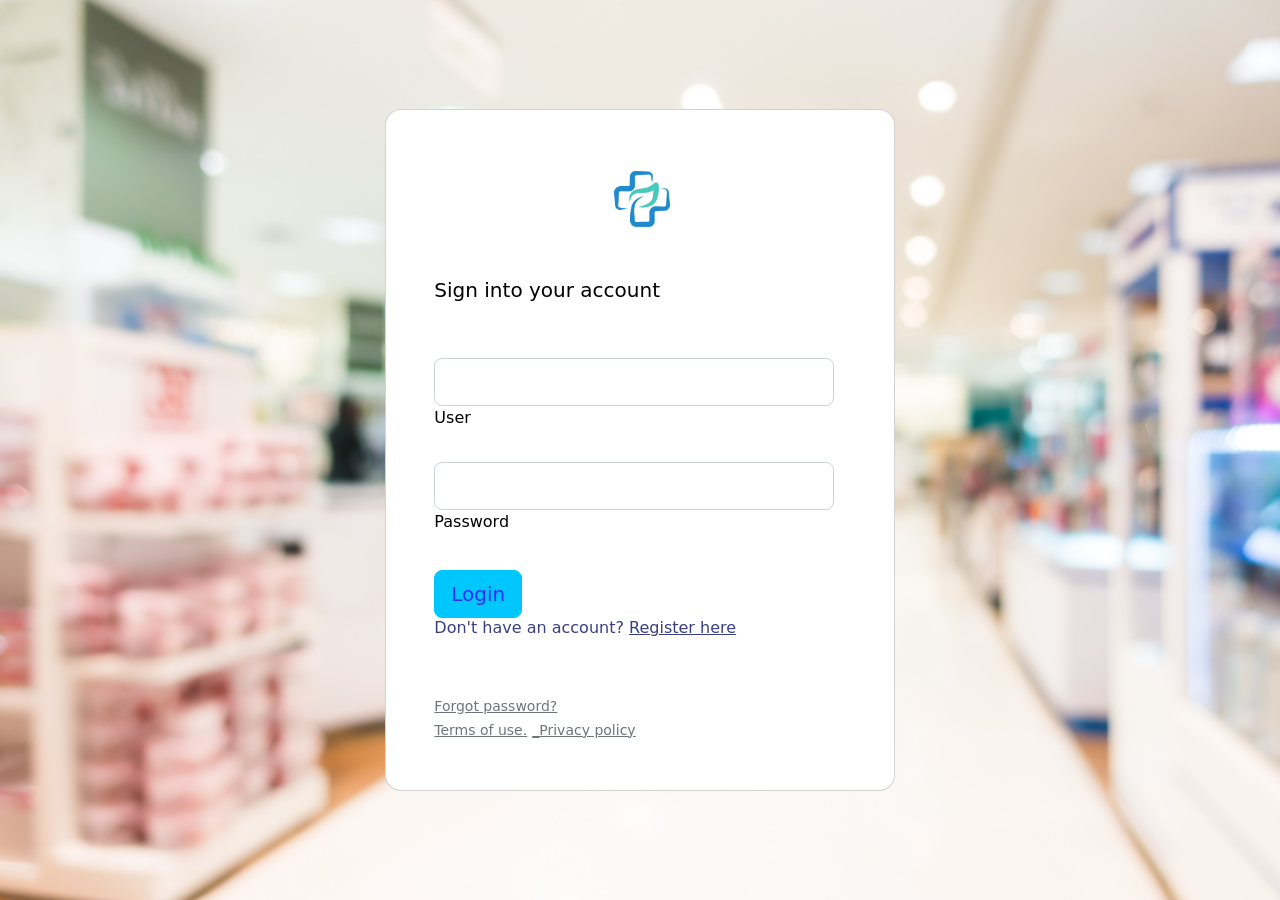
<file: login.html>
<!doctype html>
<html lang="en">
  <head>
    <!-- Required meta tags -->
    <meta charset="utf-8">
    <meta name="viewport" content="width=device-width, initial-scale=1">
    <script src="/js/bootstrap/bootstrap.min.js" defer></script>
    <link rel="stylesheet" href="/css/bootstrap/bootstrap.min.css">
    <link rel="stylesheet" href="/css/login.css">
    <title>Farmacy 💊</title>
  </head>
  <body>
    <section class="vh-100">
      <div class="container py-5 h-100">
        <div class="row d-flex justify-content-center align-items-center h-10">
          <div class="col col-xl-10">
            <div class="card" style="border-radius: 1rem;">
              <div class="row g-0">
                <div class="col-md-6 col-lg-7 d-flex align-items-center">
                  <div class="card-body p-4 p-lg-5 text-black">
    
                    <form class="formulario">
    
                      <div class="d-flex align-items-center mb-3 pb-1">
                        <i class="fas fa-cubes fa-2x me-3" style="color: #ff6219;"></i>
                        <span class=""><img src="/imgs/LogoFarmacia.png" class="imgLogo"></span>
                      </div>
    
                      <h5 class="mb-5 pb-lg-2";>Sign into your account</h5>
    
                      <div class="form-outline mb-4">
                        <input type="user" id="form2Example17" class="form-control form-control-lg" />
                        <label class="form-label" for="form2Example17">User</label>
                      </div>
    
                      <div class="form-outline mb-4">
                        <input type="password" id="form2Example27" class="form-control form-control-lg" />
                        <label class="form-label" for="form2Example27">Password</label>
                      </div>
    
                      <div class="pt-1 mb-4">
                        <div>
                          <button class="btn btn-dark btn-lg btn-block" type="button">Login</button>
                          <h6 class="mb-5 pb-lg-2" style="color: #393f81;">Don't have an account? <a href="register.html" style="color: #393f81;">Register here</a>
                          </h6>
                        </div>
                      </div>

                      <a class="small text-muted" href="#!">Forgot password?</a>
                      
                      
                      <div class="termss">
                      <a href="#!" class="small text-muted">Terms of use.</a>
                      <a href="#!" class="small text-muted">_Privacy policy</a>
                      </div>
                    </form>
    
                  </div>
                </div>
              </div>
            </div>
          </div>
        </div>
      </div>
    </section>
  </body>
</html>
</file>
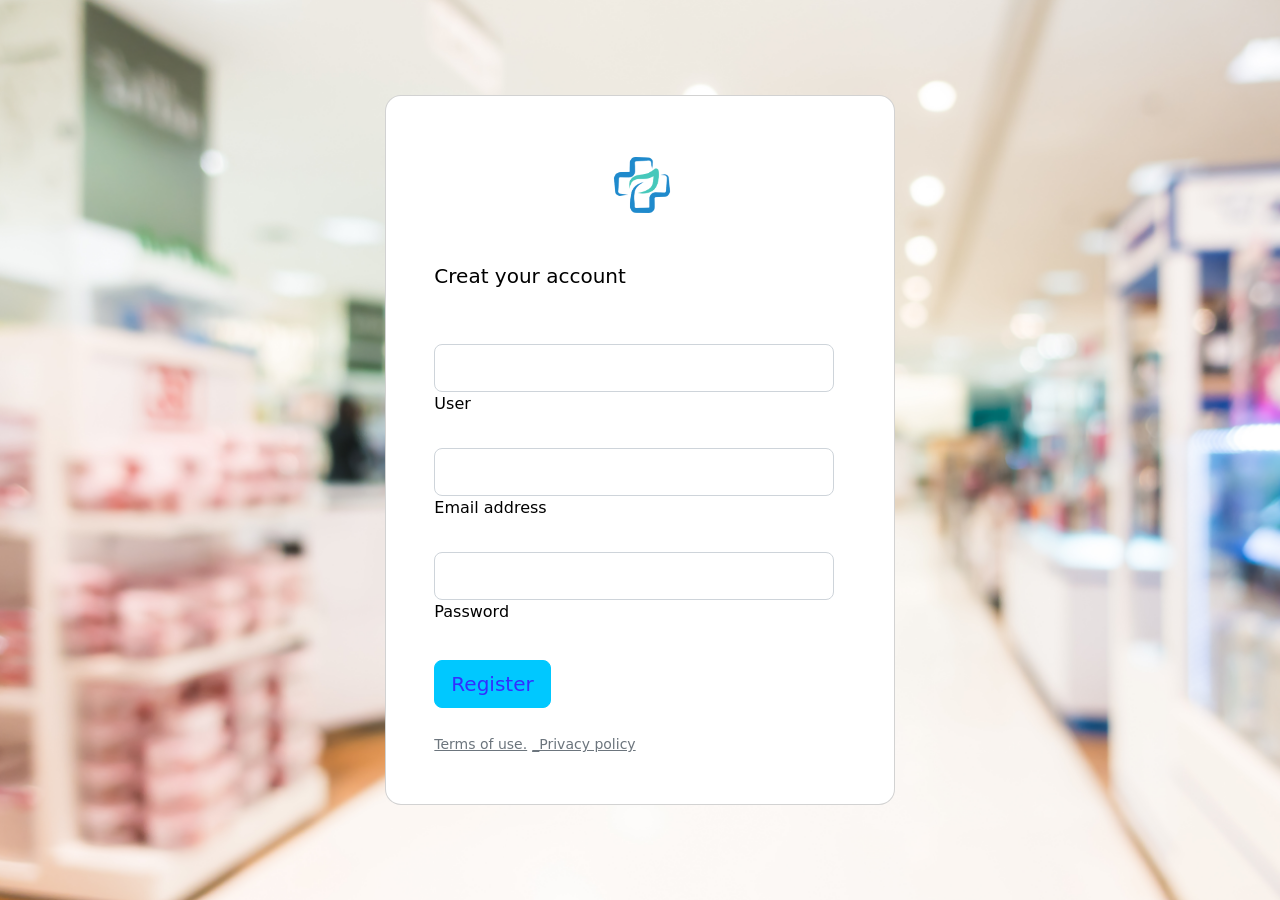
<file: register.html>
<!doctype html>
<html lang="en">
  <head>
    <!-- Required meta tags -->
    <meta charset="utf-8">
    <meta name="viewport" content="width=device-width, initial-scale=1">
    <script src="/js/bootstrap/bootstrap.min.js" defer></script>
    <link rel="stylesheet" href="/css/bootstrap/bootstrap.min.css">
    <link rel="stylesheet" href="/css/login.css">
    <link rel="stylesheet" href="/css/register.css">
    <title>Farmacy 💊</title>
  </head>
  <body>
    <section class="vh-100">
      <div class="container py-5 h-100">
        <div class="row d-flex justify-content-center align-items-center h-10">
          <div class="col col-xl-10">
            <div class="card" style="border-radius: 1rem;">
              <div class="row g-0">
                <div class="col-md-6 col-lg-7 d-flex align-items-center">
                  <div class="card-body p-4 p-lg-5 text-black">
    
                    <form>
    
                      <div class="d-flex align-items-center mb-3 pb-1">
                        <i class="fas fa-cubes fa-2x me-3" style="color: #ff6219;"></i>
                        <span class=""><img src="/imgs/LogoFarmacia.png" class="imgLogo"></span>
                      </div>
    
                      <h5 class="mb-5 pb-lg-2";>Creat your account</h5>
                      
                      <div class="form-outline mb-4">
                        <input type="user" id="form2Example17" class="form-control form-control-lg" />
                        <label class="form-label" for="form2Example17">User</label>
                      </div>

                      <div class="form-outline mb-4">
                        <input type="email" id="form2Example17" class="form-control form-control-lg" />
                        <label class="form-label" for="form2Example17">Email address</label>
                      </div>
    
                      <div class="form-outline mb-4">
                        <input type="password" id="form2Example27" class="form-control form-control-lg" />
                        <label class="form-label" for="form2Example27">Password</label>
                      </div>
    
                      <div class="pt-1 mb-4">
                        <div>
                          <button class="btn btn-dark btn-lg btn-block" type="button">Register</button>
                        </div>
                      </div>
                      
                      <div class="termss">
                      <a href="#!" class="small text-muted">Terms of use.</a>
                      <a href="#!" class="small text-muted">_Privacy policy</a>
                      </div>
                    </form>
                  </div>
                </div>
              </div>
            </div>
          </div>
        </div>
      </div>
    </section>
  </body>
</html>
</file>
<file: css/login.css>
body {
    background-color: rgb(127, 229, 255);
}

.forgotpassword{
    padding: 5px;
}

body{
    background-image: url(/imgs/fondofarm3.jpg);
    background-repeat: no-repeat;
    background-attachment: fixed;
    background-size: cover;
    
}

.row {
    width: 40rem;
}

.h-100{
    display: flex;
    justify-content: center; /* Centra horizontalmente */
    align-items: center;
}

.imgLogo{
    display: flex;
    justify-content: flex-end;
    width: 80px;
    padding-bottom: 20px;
}

.pb-1{
    display: flex;
    justify-content: center;
}

.g-0{
    width: 1px;
}

form{
    width: 25rem;
}

button{
    color: aquamarine;
}

.btn{
    background-color: rgb(0, 200, 255);
    color: rgb(50, 47, 254);
    border-color: rgb(0, 200, 255);
}
</file>
<file: css/register.css>
.mb-4 {
    padding: 0px;
}
</file>
